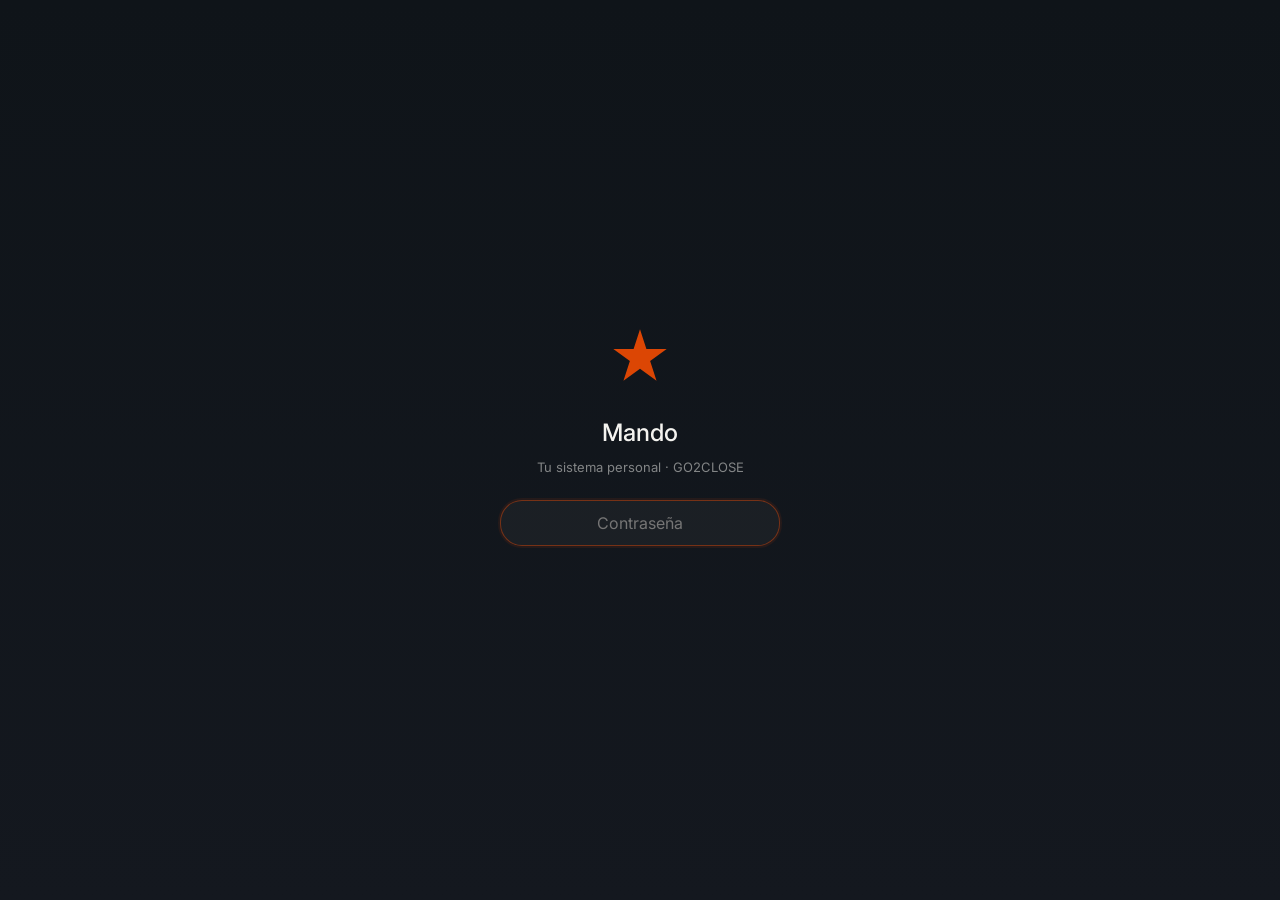
<file: index.html>
<!DOCTYPE html>
<html lang="es">
<head>
<meta charset="UTF-8">
<meta name="viewport" content="width=device-width, initial-scale=1.0, maximum-scale=1.0, user-scalable=no, viewport-fit=cover">
<meta name="theme-color" content="#0F1419">
<meta name="apple-mobile-web-app-capable" content="yes">
<meta name="mobile-web-app-capable" content="yes">
<meta name="apple-mobile-web-app-status-bar-style" content="black-translucent">
<meta name="apple-mobile-web-app-title" content="Mando">
<title>Mando · G2C</title>
<link rel="manifest" href="manifest.json">
<link rel="apple-touch-icon" href="apple-touch-icon.png">
<link href="https://fonts.googleapis.com/css2?family=Inter:wght@400;500;600&family=DM+Serif+Display&display=swap" rel="stylesheet">
<link rel="stylesheet" href="shared.css">
<style>
.agenda-quick {
  display: inline-flex;
  align-items: center;
  gap: 6px;
  padding: 7px 11px;
  background: rgba(120,200,220,0.1);
  border: 0.5px solid rgba(120,200,220,0.3);
  border-radius: 18px;
  text-decoration: none;
  -webkit-tap-highlight-color: transparent;
  transition: transform 0.15s;
}
.agenda-quick:active { transform: scale(0.97); }
.agenda-quick-label { font-size: 11px; color: rgba(180,220,240,0.95); font-weight: 500; }
.agenda-quick-count { font-size: 10px; color: rgba(120,200,220,0.95); background: rgba(120,200,220,0.18); padding: 1px 7px; border-radius: 9px; font-weight: 600; }
@keyframes pulse {
  0%, 100% { opacity: 1; transform: scale(1); }
  50% { opacity: 0.5; transform: scale(0.92); }
}
</style>
</head>
<body>

<div id="status-bar"></div>

<header style="display:flex;align-items:center;justify-content:space-between;margin-bottom:12px;">
  <div style="display:flex;align-items:center;gap:10px;">
    <div class="mando-avatar" style="width:36px;height:36px;">
      <div class="core">
        <svg width="13" height="13" viewBox="0 0 24 24" fill="white"><path d="M12 2l2.4 7.4H22l-6.2 4.5 2.4 7.4L12 16.8l-6.2 4.5 2.4-7.4L2 9.4h7.6L12 2z"/></svg>
      </div>
      <div class="ring-1"></div>
      <div class="ring-2"></div>
    </div>
    <div>
      <div style="font-size:14px;font-weight:500;">Mando</div>
      <div style="display:flex;align-items:center;gap:5px;margin-top:1px;">
        <div style="width:5px;height:5px;background:rgba(180,220,170,0.95);border-radius:50%;animation:pulse 2s infinite;"></div>
        <div style="font-size:9px;color:rgba(244,243,239,0.55);">activo · Sonnet 4.6</div>
      </div>
    </div>
  </div>
  <div style="display:flex;gap:6px;align-items:center;">
    <a id="agenda-quick" href="calendario.html" class="agenda-quick">
      <svg width="13" height="13" viewBox="0 0 24 24" fill="none">
        <rect x="3" y="5" width="18" height="16" rx="2" stroke="rgba(180,220,240,0.95)" stroke-width="1.5" fill="none"/>
        <path d="M3 9h18" stroke="rgba(180,220,240,0.95)" stroke-width="1.5"/>
        <path d="M8 3v3M16 3v3" stroke="rgba(180,220,240,0.95)" stroke-width="1.5" stroke-linecap="round"/>
      </svg>
      <span class="agenda-quick-label" id="agenda-quick-label">Agenda</span>
      <span class="agenda-quick-count" id="agenda-quick-count" style="display:none;">0</span>
    </a>
    <button class="btn" style="padding:7px 10px;font-size:10px;" onclick="clearChat()">Limpiar</button>
    <a href="config.html" style="width:32px;height:32px;background:rgba(255,79,0,0.1);border:0.5px solid rgba(255,79,0,0.3);border-radius:8px;display:flex;align-items:center;justify-content:center;text-decoration:none;">
      <svg width="14" height="14" viewBox="0 0 24 24" fill="none">
        <circle cx="12" cy="12" r="3" stroke="rgba(255,170,110,0.95)" stroke-width="1.5"/>
        <path d="M12 1v3M12 20v3M4.2 4.2l2.1 2.1M17.7 17.7l2.1 2.1M1 12h3M20 12h3" stroke="rgba(255,170,110,0.95)" stroke-width="1.5" stroke-linecap="round"/>
      </svg>
    </a>
  </div>
</header>

<div id="chat-thread" class="chat-thread" style="padding-bottom: calc(220px + env(safe-area-inset-bottom, 0px));"></div>

<div id="chat-input-host"></div>
<div id="footer-host" style="display:none;"></div>
<div id="nav-host"></div>

<script src="shared.js"></script>
<script>
let conversationHistory = [];
let scope = 'general';

(async function init() {
  if (!Auth.enforce()) return;
  document.getElementById('status-bar').innerHTML = UI.renderStatusBar();
  document.getElementById('chat-input-host').innerHTML = UI.renderChatInput('Escribe tu mensaje...');
  document.getElementById('nav-host').innerHTML = UI.renderBottomNav('mando');

  // Recuperar conversación previa
  conversationHistory = Store.get(Store.KEYS.CHAT_CONV, []);

  // Migrar / limpiar historial corrupto:
  //  - drop entries sin role válido
  //  - quitar bloques action del texto guardado
  //  - drop entries con content vacío
  let dirty = false;
  conversationHistory = conversationHistory.filter(m => {
    if (!m || (m.role !== 'user' && m.role !== 'assistant')) { dirty = true; return false; }
    if (typeof m.content !== 'string' || !m.content.trim()) { dirty = true; return false; }
    return true;
  }).map(m => {
    if (m.role === 'assistant' && m.content.includes('```')) {
      const cleaned = typeof Actions !== 'undefined' ? Actions.stripFromResponse(m.content) : m.content;
      if (cleaned !== m.content) {
        dirty = true;
        return { ...m, content: cleaned || '(respuesta previa)' };
      }
    }
    return m;
  });
  if (dirty) {
    Store.set(Store.KEYS.CHAT_CONV, conversationHistory);
    console.log('[Chat] Historial limpiado · entries corruptas removidas');
  }

  renderHistory();

  // Si vino con mensaje pre-cargado desde otro módulo
  const params = new URLSearchParams(location.search);
  const preMsg = params.get('msg');
  scope = params.get('scope') || 'general';

  UI.bindChatInput(handleSend);

  if (preMsg) {
    setTimeout(() => handleSend(preMsg), 300);
  } else if (conversationHistory.length === 0) {
    showWelcome();
  }
})();

function showWelcome() {
  // Saludo conversacional con briefing real
  const greeting = `${Util.greeting()}, Alan.`;
  const briefing = buildLocalBriefing();
  appendAI({
    text: `${greeting}\n\n${briefing}`,
    tone: 'operador'
  });

  // Render cards proactivas como cards visuales en el thread
  const sugs = (typeof ProactivIA !== 'undefined' && ProactivIA.sugerenciasParaHome) ? ProactivIA.sugerenciasParaHome() : [];
  if (sugs.length > 0) {
    const thread = document.getElementById('chat-thread');
    sugs.forEach(s => {
      const card = document.createElement('div');
      card.className = 'msg-card';
      card.style.cssText = 'align-self:flex-start;max-width:92%;margin-bottom:6px;';
      card.innerHTML = `
        <div style="background:linear-gradient(135deg, ${s.color}1A, ${s.color}05); border:0.5px solid ${s.color}40; border-radius:14px; padding:12px 14px; cursor:pointer; -webkit-tap-highlight-color:transparent;">
          <div style="display:flex;justify-content:space-between;align-items:flex-start;gap:10px;margin-bottom:4px;">
            <div style="font-size:9px;color:${s.color};letter-spacing:0.14em;text-transform:uppercase;font-weight:500;">${s.eyebrow}</div>
            <div style="font-size:14px;color:${s.color};">→</div>
          </div>
          <div style="font-size:13px;font-weight:500;color:var(--text-primary);margin-bottom:3px;line-height:1.3;">${Util.esc(s.titulo)}</div>
          <div style="font-size:11px;color:rgba(244,243,239,0.62);line-height:1.45;">${Util.esc(s.descripcion)}</div>
        </div>
      `;
      card.addEventListener('click', () => handleSend(s.prompt));
      thread.appendChild(card);
    });

    // Chips contextuales
    const chips = document.createElement('div');
    chips.style.cssText = 'align-self:flex-start;display:flex;flex-wrap:wrap;gap:6px;margin:6px 0 8px;max-width:92%;';
    const chipOpts = [
      { text: 'Arrancamos lo urgente', primary: true, prompt: 'arrancamos con lo más urgente' },
      { text: 'Lista de pendientes', prompt: 'muéstrame mis pendientes' },
      { text: 'Cómo voy del mes', prompt: 'cómo voy del mes' },
      { text: 'denso', prompt: 'denso' }
    ];
    chipOpts.forEach(opt => {
      const c = document.createElement('button');
      c.style.cssText = `background:${opt.primary?'rgba(255,79,0,0.14)':'rgba(244,243,239,0.04)'};border:0.5px solid ${opt.primary?'rgba(255,79,0,0.35)':'rgba(244,243,239,0.12)'};color:${opt.primary?'rgba(255,170,110,0.98)':'var(--text-primary)'};padding:7px 13px;border-radius:14px;font-size:12px;font-weight:500;cursor:pointer;-webkit-tap-highlight-color:transparent;font-family:inherit;white-space:nowrap;`;
      c.textContent = opt.text;
      c.addEventListener('click', () => handleSend(opt.prompt));
      chips.appendChild(c);
    });
    thread.appendChild(chips);
  }
}

function buildLocalBriefing() {
  const pendientes = (Store.get(Store.KEYS.PENDIENTES, []) || []).filter(p => !p.done);
  const eventos = Store.get(Store.KEYS.EVENTOS_MUSICA, []) || [];
  const cuentasCobrar = (Store.get('alan_mando_cuentas_cobrar', []) || []).filter(c => !c.cobrado);
  const ahora = Date.now();
  const en7d = ahora + 7 * 86400000;
  const cobrosVencidos = cuentasCobrar.filter(c => c.fecha_esperada && c.fecha_esperada < ahora);
  const altas = pendientes.filter(p => p.prioridad === 'alta');
  const proxTocada = eventos.filter(e => e.tipo === 'tocada' && e.ts > ahora).sort((a, b) => a.ts - b.ts)[0];

  const partes = [];
  if (cobrosVencidos.length) {
    const monto = cobrosVencidos.reduce((s, c) => s + (c.monto || 0), 0);
    partes.push(`${cobrosVencidos.length} cobro${cobrosVencidos.length > 1 ? 's' : ''} vencido${cobrosVencidos.length > 1 ? 's' : ''} (${Util.fmtMoneyK(monto)})`);
  }
  if (altas.length) partes.push(`${altas.length} pendiente${altas.length > 1 ? 's' : ''} alta`);
  if (proxTocada) partes.push(`tocada en ${Util.daysUntil(proxTocada.ts)} días`);

  if (partes.length === 0) return 'Día limpio · sin urgencias detectadas. ¿Qué necesitas?';
  return partes.join(' · ') + '. ¿Por dónde arrancamos?';
}

function renderHistory() {
  const thread = document.getElementById('chat-thread');
  thread.innerHTML = '';
  conversationHistory.forEach(m => {
    if (m.role === 'user') appendUser(m.content);
    else appendAI({ text: m.content, tone: m.tone || 'operador' });
  });
}

function appendUser(text) {
  const thread = document.getElementById('chat-thread');
  const div = document.createElement('div');
  div.className = 'msg-user';
  div.innerHTML = `
    <div class="user-bubble"><div class="user-text">${Util.esc(text)}</div></div>
    <div class="user-meta">${Util.fmtTime(Date.now())} ✓</div>
  `;
  thread.appendChild(div);
  thread.scrollTop = thread.scrollHeight;
  window.scrollTo(0, document.body.scrollHeight);
}

function appendAI({ text, tone = 'operador', card = null, actions = [] }) {
  const thread = document.getElementById('chat-thread');
  const div = document.createElement('div');
  div.className = 'msg-ai' + (tone === 'personal' ? ' personal' : '');
  div.innerHTML = `
    <div class="ai-eyebrow">
      <div class="ai-dot"></div>
      <div class="ai-label">Mando · ${tone === 'personal' ? 'cálido' : 'Sonnet 4.6'}</div>
    </div>
    <div class="ai-bubble">
      <div class="ai-text">${formatMarkdown(Util.esc(text))}</div>
    </div>
  `;
  thread.appendChild(div);

  if (card) {
    const cardEl = document.createElement('div');
    cardEl.className = 'msg-card';
    cardEl.innerHTML = renderCard(card);
    thread.appendChild(cardEl);
  }

  if (actions.length) {
    const actEl = document.createElement('div');
    actEl.className = 'msg-actions';
    actEl.innerHTML = actions.map(a => `<button class="btn ${a.primary ? 'primary-orange' : ''}" data-action="${a.action}" data-payload='${JSON.stringify(a.payload || {})}'>${Util.esc(a.label)}</button>`).join('');
    thread.appendChild(actEl);
    actEl.querySelectorAll('[data-action]').forEach(b => {
      b.addEventListener('click', () => handleAction(b.dataset.action, JSON.parse(b.dataset.payload || '{}')));
    });
  }

  thread.scrollTop = thread.scrollHeight;
  window.scrollTo(0, document.body.scrollHeight);
}

function appendTyping() {
  const thread = document.getElementById('chat-thread');
  const div = document.createElement('div');
  div.id = 'typing-indicator';
  div.className = 'msg-ai';
  div.innerHTML = `
    <div class="ai-bubble" style="display:inline-block;">
      <div class="typing-dots">
        <div class="dot"></div><div class="dot"></div><div class="dot"></div>
        <div class="typing-label">Mando está pensando</div>
      </div>
    </div>
  `;
  thread.appendChild(div);
  thread.scrollTop = thread.scrollHeight;
  window.scrollTo(0, document.body.scrollHeight);
}

function removeTyping() {
  const t = document.getElementById('typing-indicator');
  if (t) t.remove();
}

function formatMarkdown(text) {
  // Soporte básico: **negrita**, listas con ·, saltos de línea
  return text
    .replace(/\*\*([^*]+)\*\*/g, '<strong>$1</strong>')
    .replace(/\n· /g, '<br>· ')
    .replace(/\n/g, '<br>');
}

function renderCard(card) {
  if (card.type === 'desglose') {
    return `
      <div style="background:rgba(244,243,239,0.025);border:0.5px solid rgba(255,79,0,0.18);border-radius:11px;padding:11px 13px;">
        <div style="font-size:9px;color:rgba(255,150,80,0.95);letter-spacing:0.1em;text-transform:uppercase;font-weight:500;margin-bottom:7px;">${Util.esc(card.title || '')}</div>
        ${card.rows.map(r => `
          <div style="display:flex;justify-content:space-between;margin-bottom:5px;">
            <div style="font-size:11px;color:rgba(244,243,239,0.7);">${Util.esc(r.label)}</div>
            <div style="font-size:11px;font-weight:500;${r.highlight ? 'color:rgba(255,150,80,0.95);' : ''}">${Util.esc(r.value)}</div>
          </div>
        `).join('')}
      </div>
    `;
  }
  return '';
}

async function handleSend(text) {
  if (!text || !text.trim()) return;

  appendUser(text);
  conversationHistory.push({ role: 'user', content: text });

  // 1. Detectar intent (CRUD por voz/texto)
  appendTyping();
  const intent = await IA.detectIntent(text);

  // 2. Si es operación CRUD directa, ejecutar
  if (intent.intent === 'register' && intent.domain === 'movimiento' && intent.data.monto) {
    removeTyping();
    Cascada.registrarMovimiento(intent.data);
    appendAI({
      text: `Registrado · ${intent.data.tipo === 'ingreso' ? '+' : '−'}${Util.fmtMoney(intent.data.monto)} en ${intent.data.categoria || 'general'}. ¿Algo más?`,
      tone: 'operador'
    });
    saveConversation();
    return;
  }

  if (intent.intent === 'delete') {
    removeTyping();
    appendAI({
      text: 'Para eliminar necesito que me confirmes. ¿Qué quieres eliminar exactamente? Esto es destructivo.',
      tone: 'operador'
    });
    return;
  }

  // 3. Clasificar tono (trabajo vs personal) para responder con la voz adecuada
  const tone = await IA.classifyTone(text);

  // 4. Llamar a Sonnet con el system prompt completo
  const systemPrompt = IA.buildSystemPrompt(scope) + `\n\n# TONO DETECTADO: ${tone}\n${tone === 'personal' ? 'Reconoce lo personal ANTES de operar. Tono cálido, escucha primero.' : 'Datos duros + acción concreta. Operativo.'}`;

  // Mantén historial corto (últimos 8 mensajes para no saturar contexto)
  // CRÍTICO: filtrar entries malformadas + limpiar bloques action del texto histórico
  const recentHistory = conversationHistory
    .slice(-8)
    .filter(m => m && (m.role === 'user' || m.role === 'assistant') && typeof m.content === 'string' && m.content.trim().length > 0)
    .map(m => {
      let content = m.content;
      // Si es respuesta de assistant, quitar bloques action que envenenan el contexto
      if (m.role === 'assistant' && typeof Actions !== 'undefined') {
        content = Actions.stripFromResponse(content) || '(respuesta previa)';
      }
      return { role: m.role, content };
    });

  // Asegurar que el último mensaje sea del usuario (la API lo exige)
  if (recentHistory.length === 0 || recentHistory[recentHistory.length - 1].role !== 'user') {
    recentHistory.push({ role: 'user', content: text });
  }

  const res = await IA.call({
    model: G2C.models.sonnet,
    system: systemPrompt,
    messages: recentHistory,
    max_tokens: 800,
    scope: 'chat_' + scope
  });

  removeTyping();

  let responseText;
  if (res.error) {
    const errStr = typeof res.error_message === 'string' ? res.error_message : (res.error_message ? JSON.stringify(res.error_message) : 'desconocido');
    responseText = `No pude conectar con el cerebro IA.\n\nError: ${errStr}\n\nVe a Configuración → Diagnóstico para ver el detalle.`;
  } else {
    responseText = res.content?.[0]?.text || 'Sin respuesta del cerebro · reintenta.';
  }

  // ============================================================
  // EJECUTAR ACCIONES · SUGERENCIAS · CONFIRMACIONES
  // ============================================================
  let cards = [];
  let executedOk = 0;
  let executedFail = 0;
  let detectedFakeExecution = false;

  if (!res.error && typeof Actions !== 'undefined') {
    const blocks = Actions.parseFromResponse(responseText);

    // Detectar "false claim of execution" · IA dice que hizo algo pero no metió bloque
    if (blocks.length === 0) {
      const tl = responseText.toLowerCase();
      const claims = [
        'ya lo edité', 'ya edité', 'lo edité', 'editado', 'actualizado',
        'ya lo eliminé', 'eliminé', 'eliminado', 'borré', 'borrado',
        'ya lo creé', 'creé', 'creado', 'agregué', 'agregado',
        'ya lo registré', 'registré', 'registrado',
        'ya lo agendé', 'agendé', 'agendado',
        'ya quedó', 'listo, ya', 'ya está', 'hecho',
        'cambié', 'cambiado', 'modifiqué', 'modificado',
        'marqué', 'completé'
      ];
      const matched = claims.find(c => tl.includes(c));
      if (matched) {
        detectedFakeExecution = true;
        console.warn('[Actions] IA dijo "'+matched+'" pero NO emitió bloque action');
      }
    }

    if (blocks.length) {
      const feedbackLines = [];
      blocks.forEach(b => {
        console.log('[Actions] Ejecutando:', b.name, b.args);

        // Caso 0: quick_choices → solo se renderizan como botones, no ejecuta nada
        if (b.name === 'quick_choices') {
          const choices = (b.args && b.args.choices) || [];
          if (choices.length) {
            cards.push({ type: 'quick_choices', choices });
          }
          return;
        }

        // Caso 0b: ir_a → navegación a módulo (tarjeta con botón "Ver →")
        if (b.name === 'ir_a') {
          const r = Actions.execute(b.name, b.args);
          if (r.ok && r.data) {
            cards.push({ type: 'navigation', url: r.data.url, label: r.data.label });
          }
          return;
        }

        // Caso 0c: lista_visual → cards visuales en lugar de texto plano
        if (b.name === 'lista_visual') {
          const r = Actions.execute(b.name, b.args);
          if (r.ok && r.data) {
            cards.push({ type: 'lista_visual', ...r.data });
          }
          return;
        }

        // Caso 0d: tarjeta_resumen → big number destacado
        if (b.name === 'tarjeta_resumen') {
          const r = Actions.execute(b.name, b.args);
          if (r.ok && r.data) {
            cards.push({ type: 'resumen', ...r.data });
          }
          return;
        }

        // Caso 1: la acción es "sugerir" → IA propone, generamos tarjeta de aprobación
        if (b.name === 'sugerir') {
          const r = Actions.execute(b.name, b.args);
          if (r.ok && r.data) {
            cards.push({ type: 'suggestion', sugerencia: r.data });
          }
          return;
        }

        // Caso 2: ejecución normal
        const r = Actions.execute(b.name, b.args);
        console.log('[Actions] Resultado:', r);

        // Caso 2a: requires_confirm → crear tarjeta de confirmación
        if (r.requires_confirm) {
          cards.push({ type: 'confirm', mensaje: r.msg, accion: r.action, args: r.args });
          return;
        }

        if (r.ok) {
          executedOk++;
          feedbackLines.push(`✓ ${r.msg}`);
          // Si tiene undo, agregar tarjeta de undo
          if (r.undo) {
            cards.push({ type: 'undo', mensaje: r.msg, accion: r.undo.action, args: r.undo.args });
          }
        } else {
          executedFail++;
          feedbackLines.push(`✗ ${r.msg}`);
        }
      });

      responseText = Actions.stripFromResponse(responseText);
      if (feedbackLines.length) {
        responseText = feedbackLines.join('\n') + (responseText ? '\n\n' : '') + responseText;
      }
    }

    // Si detectamos claim falso, agregamos alerta visible
    if (detectedFakeExecution) {
      responseText = '⚠ La IA dice que ejecutó algo pero NO emitió el bloque action válido. Reintenta o verifica.\n\n' + responseText;
    }
  }

  conversationHistory.push({ role: 'assistant', content: responseText, tone, cards: cards });
  saveConversation();

  appendAIWithCards({ text: responseText, tone, cards });

  if (executedOk > 0) {
    UI.toast(`${executedOk} ${executedOk === 1 ? 'acción ejecutada' : 'acciones ejecutadas'}`, 'success');
  }
  if (executedFail > 0 && executedOk === 0) {
    UI.toast(`${executedFail} acción falló`, 'error');
  }

  if (!res.error) detectAndAddActions(responseText, intent);
}

/**
 * Renderiza respuesta IA + tarjetas inline (sugerencias, confirmaciones, undo).
 */
function appendAIWithCards({ text, tone = 'operador', cards = [] }) {
  appendAI({ text, tone });

  if (!cards.length) return;

  // CRÍTICO: container correcto · chat-thread (NO body)
  const container = document.getElementById('chat-thread');
  if (!container) return;

  // Limpiar quick_choices anteriores · solo el más reciente debe estar visible
  document.querySelectorAll('.quick-choices-dock').forEach(el => el.remove());

  cards.forEach((card, i) => {
    const cardId = 'card_' + Date.now() + '_' + i;
    const wrap = document.createElement('div');
    wrap.id = cardId;

    if (card.type === 'suggestion') {
      wrap.style.cssText = 'margin: 8px 0 12px;';
      const accion = card.sugerencia.accion;
      const argsTxt = JSON.stringify(card.sugerencia.args || {}, null, 0).slice(0, 200);
      wrap.innerHTML = `
        <div style="background: rgba(244,213,128,0.06); border: 0.5px solid rgba(244,213,128,0.3); border-radius: 11px; padding: 11px;">
          <div style="font-size: 9px; color: rgba(244,213,128,0.95); letter-spacing: 0.08em; text-transform: uppercase; font-weight: 500; margin-bottom: 6px;">★ Sugerencia</div>
          <div style="font-size: 12px; color: var(--text-primary); margin-bottom: 4px; font-weight: 500;">${escapeHtml(accion.replace(/_/g, ' '))}</div>
          ${card.sugerencia.razon ? `<div style="font-size: 11px; color: var(--text-secondary); line-height: 1.5; margin-bottom: 9px;">${escapeHtml(card.sugerencia.razon)}</div>` : ''}
          <div style="font-size: 10px; font-family: 'JetBrains Mono', monospace; color: var(--text-tertiary); background: rgba(0,0,0,0.2); padding: 6px 8px; border-radius: 5px; margin-bottom: 10px; word-break: break-all;">${escapeHtml(argsTxt)}</div>
          <div style="display: flex; gap: 6px;">
            <button onclick="aprobarSugerencia('${card.sugerencia.id}', '${cardId}')" style="flex:1; background: rgba(180,220,170,0.18); border: 0.5px solid rgba(180,220,170,0.4); color: rgba(200,230,200,1); padding: 9px 12px; border-radius: 7px; font-size: 11px; font-weight: 500; cursor: pointer;">Aprobar</button>
            <button onclick="rechazarSugerencia('${card.sugerencia.id}', '${cardId}')" style="flex:1; background: transparent; border: 0.5px solid var(--border-mid); color: var(--text-secondary); padding: 9px 12px; border-radius: 7px; font-size: 11px; cursor: pointer;">Rechazar</button>
          </div>
        </div>
      `;
      container.appendChild(wrap);
    } else if (card.type === 'confirm') {
      wrap.style.cssText = 'margin: 8px 0 12px;';
      wrap.innerHTML = `
        <div style="background: rgba(255,79,0,0.06); border: 0.5px solid rgba(255,79,0,0.3); border-radius: 11px; padding: 11px;">
          <div style="font-size: 9px; color: rgba(255,150,80,0.95); letter-spacing: 0.08em; text-transform: uppercase; font-weight: 500; margin-bottom: 6px;">⚠ Confirmar acción</div>
          <div style="font-size: 12px; color: var(--text-primary); margin-bottom: 10px; line-height: 1.5;">${escapeHtml(card.mensaje)}</div>
          <div style="display: flex; gap: 6px;">
            <button onclick='confirmarDestructiva(${JSON.stringify(card.accion)}, ${JSON.stringify(card.args)}, "${cardId}")' style="flex:1; background: rgba(255,79,0,0.2); border: 0.5px solid rgba(255,79,0,0.5); color: rgba(255,170,110,1); padding: 9px 12px; border-radius: 7px; font-size: 11px; font-weight: 500; cursor: pointer;">Confirmar</button>
            <button onclick="cancelarConfirm('${cardId}')" style="flex:1; background: transparent; border: 0.5px solid var(--border-mid); color: var(--text-secondary); padding: 9px 12px; border-radius: 7px; font-size: 11px; cursor: pointer;">Cancelar</button>
          </div>
        </div>
      `;
      container.appendChild(wrap);
    } else if (card.type === 'undo') {
      wrap.style.cssText = 'margin: 8px 0 12px;';
      wrap.innerHTML = `
        <div style="background: rgba(244,243,239,0.025); border: 0.5px solid var(--border-soft); border-radius: 9px; padding: 9px 11px; display: flex; justify-content: space-between; align-items: center; gap: 10px;">
          <div style="font-size: 11px; color: var(--text-secondary); flex: 1; min-width: 0;">${escapeHtml(card.mensaje)}</div>
          <button onclick='deshacerAccion(${JSON.stringify(card.accion)}, ${JSON.stringify(card.args)}, "${cardId}")' style="background: transparent; border: 0.5px solid rgba(120,200,220,0.3); color: rgba(180,220,240,0.95); padding: 6px 10px; border-radius: 6px; font-size: 10px; cursor: pointer; font-weight: 500; flex-shrink: 0;">↶ Deshacer</button>
        </div>
      `;
      container.appendChild(wrap);
    } else if (card.type === 'quick_choices') {
      // QUICK CHOICES inline en el thread, compactos · NO dock fixed (taparía contenido)
      const buttons = card.choices.map((c, idx) => {
        const safeText = escapeHtml(c);
        const accent = idx === 0;
        return `<button onclick='enviarChoice(${JSON.stringify(c)}, "${cardId}")' style="
          flex: 0 1 auto;
          background: ${accent ? 'rgba(255,79,0,0.14)' : 'rgba(244,243,239,0.04)'};
          border: 0.5px solid ${accent ? 'rgba(255,79,0,0.35)' : 'var(--border-mid)'};
          color: ${accent ? 'rgba(255,170,110,0.98)' : 'var(--text-primary)'};
          padding: 7px 12px;
          border-radius: 14px;
          font-size: 12px;
          font-weight: 500;
          cursor: pointer;
          font-family: inherit;
          line-height: 1.2;
          text-align: center;
          transition: opacity 0.15s;
          -webkit-tap-highlight-color: transparent;
          white-space: nowrap;
        ">${safeText}</button>`;
      }).join('');

      wrap.className = 'quick-choices-inline';
      wrap.style.cssText = `
        display: flex;
        flex-wrap: wrap;
        gap: 5px;
        margin: 4px 0 8px 0;
        max-width: 92%;
        align-self: flex-start;
      `;
      wrap.innerHTML = buttons;
    } else if (card.type === 'navigation') {
      // Tarjeta de navegación · IA encontró algo y manda a Alan al módulo
      wrap.innerHTML = `
        <div onclick="window.location.href='${card.url}'" style="
          background: rgba(120,200,220,0.06);
          border: 0.5px solid rgba(120,200,220,0.3);
          border-radius: 11px;
          padding: 10px 13px;
          display: flex;
          justify-content: space-between;
          align-items: center;
          gap: 10px;
          cursor: pointer;
          transition: background 0.15s;
          -webkit-tap-highlight-color: transparent;
        ">
          <div style="font-size: 12px; font-weight: 500; color: rgba(180,220,240,0.98); flex: 1;">${escapeHtml(card.label)}</div>
          <div style="font-size: 16px; color: rgba(150,210,230,0.95); flex-shrink: 0;">→</div>
        </div>
      `;
      wrap.style.cssText = 'margin: 4px 0 8px; max-width: 92%; align-self: flex-start;';
    } else if (card.type === 'lista_visual') {
      // Cards visuales tipo briefing · NO listas de texto plano
      const c = card.color || '#FF4F00';
      const itemsHtml = card.vacio ? `
        <div style="padding: 14px 12px; text-align: center; color: rgba(244,243,239,0.45); font-size: 11px;">
          Sin items · todo limpio
        </div>
      ` : card.items.map(it => `
        <div onclick="${card.modulo_link ? `window.location.href='${card.modulo_link === 'pendientes' ? 'pendientes.html' : card.modulo_link === 'musica' ? 'musica.html' : card.modulo_link === 'finanzas_objetivos' ? 'finanzas.html?tab=objetivos' : 'finanzas.html'}'` : ''}" style="
          padding: 10px 12px;
          border-bottom: 0.5px solid rgba(244,243,239,0.05);
          display: flex;
          justify-content: space-between;
          align-items: center;
          gap: 10px;
          ${card.modulo_link ? 'cursor: pointer; -webkit-tap-highlight-color: transparent;' : ''}
        ">
          <div style="flex: 1; min-width: 0;">
            <div style="font-size: 12px; font-weight: 500; color: var(--text-primary); display: flex; align-items: center; gap: 6px;">
              ${it.urgente ? `<div style="width: 6px; height: 6px; background: ${c}; border-radius: 50%; flex-shrink: 0;"></div>` : ''}
              <span style="overflow: hidden; text-overflow: ellipsis; white-space: nowrap;">${escapeHtml(it.principal)}</span>
            </div>
            ${it.secundario ? `<div style="font-size: 10px; color: rgba(244,243,239,0.5); margin-top: 2px;">${escapeHtml(it.secundario)}</div>` : ''}
          </div>
          ${it.tag ? `<div style="font-size: 10px; color: ${c}; font-weight: 500; flex-shrink: 0; font-variant-numeric: tabular-nums;">${escapeHtml(it.tag)}</div>` : ''}
        </div>
      `).join('');

      wrap.innerHTML = `
        <div style="
          background: linear-gradient(135deg, ${c}11, ${c}03);
          border: 0.5px solid ${c}33;
          border-radius: 13px;
          overflow: hidden;
          margin: 4px 0 8px;
        ">
          <div style="padding: 11px 13px 9px; border-bottom: 0.5px solid ${c}1a;">
            <div style="font-size: 9px; color: ${c}cc; letter-spacing: 0.12em; text-transform: uppercase; font-weight: 500; margin-bottom: 4px;">${card.tipo}</div>
            <div style="font-size: 14px; font-weight: 500; color: var(--text-primary);">${escapeHtml(card.titulo)}</div>
            ${card.subtitulo ? `<div style="font-size: 11px; color: rgba(244,243,239,0.55); margin-top: 2px;">${escapeHtml(card.subtitulo)}</div>` : ''}
          </div>
          ${itemsHtml}
        </div>
      `;
      wrap.style.cssText = 'margin: 4px 0 8px; max-width: 92%; align-self: flex-start; width: 92%;';
    } else if (card.type === 'resumen') {
      // Big number destacado
      const colors = {
        orange: { bg: 'rgba(255,79,0,0.08)', border: 'rgba(255,79,0,0.3)', text: 'rgba(255,170,110,0.95)' },
        green: { bg: 'rgba(180,220,170,0.06)', border: 'rgba(180,220,170,0.25)', text: 'rgba(180,220,170,0.95)' },
        cyan: { bg: 'rgba(120,200,220,0.06)', border: 'rgba(120,200,220,0.3)', text: 'rgba(180,220,240,0.95)' },
        red: { bg: 'rgba(255,100,100,0.06)', border: 'rgba(255,100,100,0.3)', text: 'rgba(255,160,160,0.95)' }
      };
      const col = colors[card.color] || colors.orange;
      wrap.innerHTML = `
        <div style="
          background: ${col.bg};
          border: 0.5px solid ${col.border};
          border-radius: 13px;
          padding: 13px 15px;
        ">
          <div style="font-size: 9px; color: ${col.text}; letter-spacing: 0.12em; text-transform: uppercase; font-weight: 500; margin-bottom: 5px;">${escapeHtml(card.titulo)}</div>
          <div style="font-size: 24px; font-weight: 500; color: var(--text-primary); letter-spacing: -0.02em; font-variant-numeric: tabular-nums; line-height: 1.1;">${escapeHtml(card.valor)}</div>
          ${card.contexto ? `<div style="font-size: 10px; color: rgba(244,243,239,0.55); margin-top: 4px;">${escapeHtml(card.contexto)}</div>` : ''}
        </div>
      `;
      wrap.style.cssText = 'margin: 4px 0 8px; max-width: 92%; align-self: flex-start; width: 92%;';
    }
  });

  // Scroll abajo del thread (no del body)
  setTimeout(() => {
    container.scrollTop = container.scrollHeight;
    window.scrollTo(0, document.body.scrollHeight);
  }, 50);
}

function enviarChoice(text, cardId) {
  // Deshabilitar visualmente la card de quick_choices que se tapeó
  const card = document.getElementById(cardId);
  if (card) {
    card.style.opacity = '0.4';
    card.style.pointerEvents = 'none';
  }
  // Llamar handleSend directo · es el flujo estándar
  if (typeof handleSend === 'function') {
    handleSend(text);
  }
}

function aprobarSugerencia(sugId, cardId) {
  const sugs = Store.get('alan_mando_sugerencias', []);
  const sug = sugs.find(s => s.id === sugId);
  if (!sug) return UI.toast('Sugerencia no encontrada', 'error');

  const r = Actions.execute(sug.accion, sug.args);
  marcarSugerencia(sugId, 'aprobada');

  const card = document.getElementById(cardId);
  if (card) {
    if (r.ok) {
      card.innerHTML = `<div style="background: rgba(180,220,170,0.08); border: 0.5px solid rgba(180,220,170,0.3); border-radius: 9px; padding: 10px; font-size: 11px; color: rgba(200,230,200,1);">✓ ${escapeHtml(r.msg)}</div>`;
      UI.toast('Sugerencia aprobada · ejecutada', 'success');
    } else {
      card.innerHTML = `<div style="background: rgba(255,79,0,0.06); border: 0.5px solid rgba(255,79,0,0.3); border-radius: 9px; padding: 10px; font-size: 11px; color: rgba(255,170,110,1);">✗ ${escapeHtml(r.msg)}</div>`;
      UI.toast('Falló al ejecutar', 'error');
    }
  }
}

function rechazarSugerencia(sugId, cardId) {
  marcarSugerencia(sugId, 'rechazada');
  const card = document.getElementById(cardId);
  if (card) {
    card.innerHTML = `<div style="background: rgba(244,243,239,0.025); border: 0.5px solid var(--border-soft); border-radius: 9px; padding: 10px; font-size: 11px; color: var(--text-tertiary);">Sugerencia descartada</div>`;
  }
  UI.toast('Descartada', 'info');
}

function marcarSugerencia(id, status) {
  const sugs = Store.get('alan_mando_sugerencias', []);
  const s = sugs.find(x => x.id === id);
  if (s) { s.status = status; s.resolved_at = Date.now(); Store.set('alan_mando_sugerencias', sugs); }
}

function confirmarDestructiva(accion, args, cardId) {
  const r = Actions.execute(accion, args);
  const card = document.getElementById(cardId);
  if (card) {
    if (r.ok) {
      card.innerHTML = `<div style="background: rgba(180,220,170,0.08); border: 0.5px solid rgba(180,220,170,0.3); border-radius: 9px; padding: 10px; font-size: 11px; color: rgba(200,230,200,1);">✓ ${escapeHtml(r.msg)}</div>`;
      UI.toast('Confirmado', 'success');
    } else {
      card.innerHTML = `<div style="background: rgba(255,79,0,0.06); border: 0.5px solid rgba(255,79,0,0.3); border-radius: 9px; padding: 10px; font-size: 11px; color: rgba(255,170,110,1);">✗ ${escapeHtml(r.msg)}</div>`;
    }
  }
}

function cancelarConfirm(cardId) {
  const card = document.getElementById(cardId);
  if (card) {
    card.innerHTML = `<div style="background: rgba(244,243,239,0.025); border: 0.5px solid var(--border-soft); border-radius: 9px; padding: 10px; font-size: 11px; color: var(--text-tertiary);">Cancelado</div>`;
  }
}

function deshacerAccion(accion, args, cardId) {
  const r = Actions.execute(accion, args);
  const card = document.getElementById(cardId);
  if (card) {
    if (r.ok) {
      card.innerHTML = `<div style="background: rgba(120,200,220,0.06); border: 0.5px solid rgba(120,200,220,0.3); border-radius: 9px; padding: 10px; font-size: 11px; color: rgba(180,220,240,1);">↶ ${escapeHtml(r.msg)}</div>`;
      UI.toast('Deshecho', 'info');
    } else {
      UI.toast('No se pudo deshacer', 'error');
    }
  }
}

function escapeHtml(s) {
  if (!s) return '';
  return String(s).replace(/[&<>"']/g, c => ({'&':'&amp;','<':'&lt;','>':'&gt;','"':'&quot;',"'":'&#39;'}[c]));
}

function detectAndAddActions(text, intent) {
  // Si la IA mencionó "marcar pagado" o "generar liga", agrega botones
  const tl = text.toLowerCase();
  if (tl.includes('generar liga') || tl.includes('genero liga')) {
    const thread = document.getElementById('chat-thread');
    const actEl = document.createElement('div');
    actEl.className = 'msg-actions';
    actEl.innerHTML = `
      <button class="btn primary-orange" onclick="goToCobros()">Ir a sistema cobros</button>
      <button class="btn" onclick="UI.toast('Ok · sin acción', 'info')">Ahora no</button>
    `;
    thread.appendChild(actEl);
  }
}

function handleAction(action, payload) {
  switch (action) {
    case 'goto_finanzas':
      location.href = 'finanzas.html';
      break;
    case 'goto_calendario':
      location.href = 'calendario.html';
      break;
    case 'goto_musica':
      location.href = 'musica.html';
      break;
    default:
      UI.toast('Acción ejecutada', 'info');
  }
}

function goToCobros() {
  window.open('https://cobros.g2c.com.mx', '_blank');
}

function saveConversation() {
  // Mantener solo últimos 50 mensajes en storage
  const trimmed = conversationHistory.slice(-50);
  Store.set(Store.KEYS.CHAT_CONV, trimmed);
}

function clearChat() {
  if (confirm('¿Limpiar conversación?')) {
    conversationHistory = [];
    Store.set(Store.KEYS.CHAT_CONV, []);
    document.getElementById('chat-thread').innerHTML = '';
    document.querySelectorAll('.quick-choices-dock').forEach(el => el.remove());
    showWelcome();
  }
}
</script>
</body>
</html>
</file>
<file: shared.css>
/* G2C Mando v1.0 · Sistema de diseño */
/* Created by Alan Davis · powered by g2c.com.mx */

:root {
  /* Branding G2C */
  --g2c-primary: #FF4F00;
  --g2c-secondary: #FF7A00;
  --g2c-dark: #0F1419;
  --g2c-dark-2: #14181F;
  --g2c-white: #F4F3EF;

  /* Texto */
  --text-primary: rgba(244,243,239,0.95);
  --text-secondary: rgba(244,243,239,0.7);
  --text-tertiary: rgba(244,243,239,0.5);
  --text-mute: rgba(244,243,239,0.4);
  --text-faint: rgba(244,243,239,0.25);

  /* Cyan tech (reemplaza morado) */
  --cyan: rgba(120,200,220,1);
  --cyan-light: rgba(150,210,230,1);
  --cyan-text: rgba(180,220,240,0.95);
  --cyan-bg-soft: rgba(120,200,220,0.04);
  --cyan-bg-mid: rgba(120,200,220,0.08);
  --cyan-bg-strong: rgba(120,200,220,0.15);
  --cyan-border-soft: rgba(120,200,220,0.2);
  --cyan-border: rgba(120,200,220,0.4);

  /* Status */
  --green: rgba(180,220,170,1);
  --green-text: rgba(200,230,200,0.95);
  --green-bg: rgba(180,220,170,0.08);
  --green-border: rgba(180,220,170,0.25);

  --yellow: rgba(244,213,128,1);
  --yellow-text: rgba(244,213,128,0.95);
  --yellow-bg: rgba(244,213,128,0.06);
  --yellow-border: rgba(244,213,128,0.3);

  --orange: rgba(255,150,80,1);
  --orange-text: rgba(255,170,110,0.95);
  --orange-bg: rgba(255,79,0,0.06);
  --orange-border: rgba(255,79,0,0.3);

  /* Personal vs Trabajo */
  --personal-bg: rgba(120,200,220,0.06);
  --personal-border: rgba(120,200,220,0.18);
  --trabajo-bg: rgba(255,79,0,0.05);
  --trabajo-border: rgba(255,79,0,0.18);

  /* Fondos */
  --bg-card: rgba(244,243,239,0.025);
  --bg-card-hover: rgba(244,243,239,0.04);
  --border-soft: rgba(244,243,239,0.05);
  --border-mid: rgba(244,243,239,0.1);

  /* Spacing system */
  --pad-side: 18px;
  --pad-bottom-nav: 90px;
  --gap-blocks: 14px;
  --gap-stack: 10px;
  --pad-card: 12px;
  --pad-card-lg: 14px;
  --radius-sm: 8px;
  --radius-md: 11px;
  --radius-lg: 14px;
  --radius-xl: 18px;
  --radius-pill: 999px;
  --radius-input: 22px;

  /* Chat IA */
  --chat-margin-left: 26px;
  --chat-pad-y: 11px;
  --chat-pad-x: 14px;
  --chat-radius-ai: 16px 16px 16px 4px;
  --chat-radius-user: 16px 16px 4px 16px;
}

* { box-sizing: border-box; margin: 0; padding: 0; -webkit-tap-highlight-color: transparent; }

html, body {
  background: linear-gradient(180deg, var(--g2c-dark) 0%, var(--g2c-dark-2) 100%);
  color: var(--g2c-white);
  font-family: 'Inter', -apple-system, BlinkMacSystemFont, system-ui, sans-serif;
  font-size: 14px;
  line-height: 1.4;
  min-height: 100vh;
  overflow-x: hidden;
}

body {
  padding: 18px var(--pad-side) var(--pad-bottom-nav);
  position: relative;
}

/* === Status bar (mobile native feel) === */
.status-bar {
  display: flex;
  justify-content: space-between;
  align-items: center;
  padding: 0 4px 12px;
  font-size: 11px;
  color: var(--text-mute);
  font-variant-numeric: tabular-nums;
}
.status-bar .time { font-weight: 500; color: var(--text-secondary); }
.status-bar .battery {
  width: 16px; height: 9px;
  border: 0.5px solid rgba(244,243,239,0.5);
  border-radius: 2px;
  padding: 1px;
}
.status-bar .battery > div {
  width: 80%; height: 100%;
  background: rgba(244,243,239,0.7);
  border-radius: 1px;
}

/* === Header de módulo === */
.module-header {
  margin-bottom: 16px;
}
.module-eyebrow {
  display: flex;
  align-items: center;
  gap: 8px;
  margin-bottom: 6px;
}
.module-eyebrow .dot {
  width: 5px; height: 5px;
  background: var(--g2c-primary);
  border-radius: 50%;
}
.module-eyebrow .label {
  font-size: 9px;
  color: rgba(255,150,80,0.85);
  letter-spacing: 0.18em;
  text-transform: uppercase;
  font-weight: 500;
}
.module-title {
  font-size: 22px;
  font-weight: 500;
  letter-spacing: -0.015em;
  line-height: 1.15;
}
.module-subtitle {
  font-size: 12px;
  color: rgba(244,243,239,0.55);
  margin-top: 4px;
  line-height: 1.45;
}

/* === Mando avatar (estrella G2C animada) === */
.mando-avatar {
  position: relative;
  width: 36px; height: 36px;
  flex-shrink: 0;
}
.mando-avatar .core {
  position: absolute; inset: 0;
  background: linear-gradient(135deg, rgba(255,79,0,0.6), rgba(255,122,0,0.7));
  border-radius: 50%;
  display: flex; align-items: center; justify-content: center;
}
.mando-avatar .ring-1 {
  position: absolute; inset: -3px;
  border: 1px solid rgba(255,79,0,0.25);
  border-radius: 50%;
  animation: pulse-ring 2.5s ease-out infinite;
}
.mando-avatar .ring-2 {
  position: absolute; inset: -7px;
  border: 0.5px solid rgba(255,79,0,0.12);
  border-radius: 50%;
  animation: pulse-ring 2.5s ease-out infinite 0.5s;
}
@keyframes pulse-ring {
  0% { transform: scale(1); opacity: 0.8; }
  100% { transform: scale(1.15); opacity: 0; }
}

/* === Briefing card (hero) === */
.briefing-card {
  background: linear-gradient(135deg, rgba(255,79,0,0.06), rgba(255,122,0,0.02));
  border: 0.5px solid rgba(255,79,0,0.15);
  border-radius: var(--radius-xl);
  padding: 16px;
  margin-bottom: var(--gap-blocks);
  position: relative;
  overflow: hidden;
}
.briefing-card::before {
  content: '';
  position: absolute;
  top: -30px; right: -30px;
  width: 100px; height: 100px;
  background: radial-gradient(circle, rgba(255,79,0,0.08), transparent 70%);
  pointer-events: none;
}
.briefing-card .greeting {
  font-size: 24px;
  font-weight: 500;
  letter-spacing: -0.02em;
  line-height: 1.15;
  margin-bottom: 8px;
}
.briefing-card .context {
  font-size: 13px;
  color: rgba(244,243,239,0.85);
  line-height: 1.55;
}

/* === Quick reply chips === */
.chip-row {
  display: flex;
  gap: 6px;
  margin-top: 14px;
  flex-wrap: wrap;
}
.chip {
  background: rgba(244,243,239,0.06);
  border: 0.5px solid var(--border-mid);
  border-radius: var(--radius-pill);
  padding: 6px 12px;
  font-size: 11px;
  color: rgba(244,243,239,0.85);
  cursor: pointer;
  transition: all 0.15s;
}
.chip:active, .chip:hover {
  background: rgba(255,79,0,0.12);
  border-color: var(--orange-border);
  color: var(--orange-text);
}
.chip.active {
  background: rgba(255,79,0,0.12);
  border-color: var(--orange-border);
  color: var(--orange-text);
  font-weight: 500;
}

/* === Tab bar (Finanzas) === */
.tab-bar {
  display: flex;
  gap: 5px;
  margin-bottom: var(--gap-blocks);
  overflow-x: auto;
  scrollbar-width: none;
}
.tab-bar::-webkit-scrollbar { display: none; }
.tab {
  background: rgba(244,243,239,0.04);
  border: 0.5px solid rgba(244,243,239,0.08);
  border-radius: var(--radius-pill);
  padding: 5px 11px;
  font-size: 11px;
  color: rgba(244,243,239,0.6);
  white-space: nowrap;
  cursor: pointer;
  flex-shrink: 0;
}
.tab.active {
  background: rgba(255,79,0,0.12);
  border-color: var(--orange-border);
  color: var(--orange-text);
  font-weight: 500;
}

/* === Section eyebrow === */
.section-eyebrow {
  display: flex;
  justify-content: space-between;
  align-items: baseline;
  margin-bottom: 8px;
}
.section-eyebrow .label {
  font-size: 9px;
  color: rgba(244,243,239,0.55);
  letter-spacing: 0.15em;
  text-transform: uppercase;
  font-weight: 500;
}
.section-eyebrow .action {
  font-size: 11px;
  color: rgba(255,150,80,0.9);
  cursor: pointer;
}

/* === Stat cards grid === */
.stat-grid {
  display: grid;
  gap: 7px;
  margin-bottom: var(--gap-blocks);
}
.stat-grid.cols-2 { grid-template-columns: 1fr 1fr; }
.stat-grid.cols-3 { grid-template-columns: 1fr 1fr 1fr; }
.stat-grid.cols-4 { grid-template-columns: 1fr 1fr; }

.stat-card {
  background: var(--bg-card);
  border: 0.5px solid var(--border-soft);
  border-radius: var(--radius-md);
  padding: 11px 13px;
  position: relative;
}
.stat-card .stat-label {
  font-size: 9px;
  color: var(--text-tertiary);
  letter-spacing: 0.1em;
  text-transform: uppercase;
}
.stat-card .stat-value {
  font-size: 18px;
  font-weight: 500;
  margin-top: 4px;
  font-variant-numeric: tabular-nums;
}
.stat-card .stat-meta {
  font-size: 9px;
  color: var(--text-tertiary);
  margin-top: 1px;
}
.stat-card.alert {
  background: linear-gradient(135deg, rgba(255,79,0,0.06), rgba(255,79,0,0.01));
  border-color: rgba(255,79,0,0.2);
}
.stat-card.alert::before {
  content: '';
  position: absolute;
  top: 8px; right: 8px;
  width: 8px; height: 8px;
  background: var(--g2c-primary);
  border-radius: 50%;
  box-shadow: 0 0 8px rgba(255,79,0,0.7);
  animation: pulse-dot 2s infinite;
}
@keyframes pulse-dot {
  0%, 100% { opacity: 1; }
  50% { opacity: 0.5; }
}
.stat-card.green {
  background: linear-gradient(135deg, rgba(180,220,170,0.05), rgba(180,220,170,0.01));
  border-color: rgba(180,220,170,0.15);
}
.stat-card.cyan {
  background: linear-gradient(135deg, rgba(120,200,220,0.05), rgba(120,200,220,0.01));
  border-color: rgba(120,200,220,0.18);
}

/* === Decision cards (con barra lateral de color) === */
.decision-card {
  background: var(--bg-card);
  border: 0.5px solid var(--border-soft);
  border-radius: var(--radius-lg);
  padding: 13px 14px 14px;
  position: relative;
  overflow: hidden;
  margin-bottom: 8px;
}
.decision-card::before {
  content: '';
  position: absolute;
  top: 0; left: 0; bottom: 0;
  width: 3px;
}
.decision-card.cyan::before { background: linear-gradient(180deg, var(--cyan-light), rgba(120,200,220,0.3)); }
.decision-card.cyan { background: rgba(120,200,220,0.04); border-color: var(--cyan-border-soft); }

.decision-card.orange::before { background: linear-gradient(180deg, var(--orange), rgba(255,150,80,0.3)); }
.decision-card.orange { background: rgba(255,79,0,0.04); border-color: rgba(255,79,0,0.2); }

.decision-card.green::before { background: linear-gradient(180deg, var(--green), rgba(180,220,170,0.3)); }
.decision-card.green { background: rgba(180,220,170,0.04); border-color: rgba(180,220,170,0.2); }

.decision-card.yellow::before { background: linear-gradient(180deg, var(--yellow), rgba(244,213,128,0.3)); }
.decision-card.yellow { background: rgba(244,213,128,0.04); border-color: var(--yellow-border); }

.decision-eyebrow {
  display: flex;
  align-items: center;
  gap: 6px;
  margin-bottom: 4px;
}
.decision-eyebrow .label {
  font-size: 10px;
  letter-spacing: 0.08em;
  text-transform: uppercase;
  font-weight: 500;
}
.decision-card.cyan .decision-eyebrow .label { color: var(--cyan-light); }
.decision-card.orange .decision-eyebrow .label { color: var(--orange-text); }
.decision-card.green .decision-eyebrow .label { color: rgba(180,220,170,0.95); }
.decision-card.yellow .decision-eyebrow .label { color: var(--yellow-text); }

.decision-title {
  font-size: 13px;
  color: var(--text-primary);
  line-height: 1.45;
  margin-bottom: 10px;
}
.decision-pivots {
  display: flex;
  gap: 8px;
  padding-top: 8px;
  border-top: 0.5px solid rgba(244,243,239,0.06);
  margin-bottom: 10px;
}
.decision-pivot { flex: 1; }
.decision-pivot .pivot-label {
  font-size: 9px;
  color: var(--text-tertiary);
  letter-spacing: 0.05em;
}
.decision-pivot .pivot-value {
  font-size: 10px;
  color: var(--text-primary);
  margin-top: 2px;
}

.decision-actions {
  display: flex;
  gap: 6px;
}
.btn {
  flex: 1;
  padding: 9px 12px;
  border-radius: var(--radius-sm);
  font-family: inherit;
  font-size: 11px;
  font-weight: 500;
  border: 0.5px solid;
  cursor: pointer;
  background: transparent;
  color: var(--text-secondary);
  border-color: var(--border-mid);
  transition: all 0.15s;
}
.btn:active { transform: scale(0.98); }
.btn.primary-cyan {
  background: rgba(120,200,220,0.18);
  border-color: var(--cyan-border);
  color: var(--cyan-text);
}
.btn.primary-orange {
  background: rgba(255,79,0,0.18);
  border-color: rgba(255,79,0,0.4);
  color: var(--orange-text);
}
.btn.primary-green {
  background: rgba(180,220,170,0.18);
  border-color: rgba(180,220,170,0.4);
  color: var(--green-text);
}
.btn.full { width: 100%; }

/* === Lista (clientes, pendientes, etc) === */
.list-card {
  background: var(--bg-card);
  border: 0.5px solid var(--border-soft);
  border-radius: var(--radius-md);
  overflow: hidden;
  margin-bottom: var(--gap-blocks);
}
.list-row {
  padding: 11px 12px;
  display: flex;
  justify-content: space-between;
  align-items: center;
  border-bottom: 0.5px solid var(--border-soft);
  cursor: pointer;
}
.list-row:last-child { border-bottom: none; }
.list-row.alert {
  background: rgba(255,79,0,0.04);
  border-color: rgba(255,79,0,0.18);
}
.list-row .row-main {
  display: flex;
  align-items: center;
  gap: 10px;
  min-width: 0;
  flex: 1;
}
.list-row .row-dot {
  width: 6px; height: 6px;
  border-radius: 50%;
  flex-shrink: 0;
}
.list-row .row-dot.green { background: var(--green); }
.list-row .row-dot.orange { background: var(--orange); }
.list-row .row-dot.yellow { background: var(--yellow); }
.list-row .row-content { min-width: 0; }
.list-row .row-title {
  font-size: 12px;
  font-weight: 500;
}
.list-row .row-sub {
  font-size: 10px;
  color: var(--text-tertiary);
  margin-top: 1px;
}
.list-row .row-value {
  font-size: 12px;
  font-weight: 500;
  font-variant-numeric: tabular-nums;
  text-align: right;
  flex-shrink: 0;
}
.list-row .row-meta {
  font-size: 9px;
  color: var(--text-tertiary);
}

/* === Pill (badges status) === */
.pill {
  display: inline-block;
  padding: 2px 7px;
  border-radius: var(--radius-pill);
  font-size: 9px;
  font-weight: 500;
}
.pill.green { background: var(--green-bg); border: 0.5px solid var(--green-border); color: rgba(180,220,170,0.95); }
.pill.yellow { background: var(--yellow-bg); border: 0.5px solid var(--yellow-border); color: var(--yellow-text); }
.pill.orange { background: rgba(255,79,0,0.08); border: 0.5px solid var(--orange-border); color: var(--orange-text); }

/* === Chat IA messages === */
.chat-thread {
  display: flex;
  flex-direction: column;
  gap: 8px;
  margin-bottom: var(--gap-blocks);
  padding-bottom: calc(80px + env(safe-area-inset-bottom, 0px));
}

/* Quick choices dock · botones flotantes arriba del chat input */
.quick-choices-dock {
  pointer-events: auto;
}
.quick-choices-dock button:active {
  opacity: 0.7;
  transform: scale(0.97);
}

/* Cuando hay dock activo, el thread necesita más espacio bottom */
body:has(.quick-choices-dock) .chat-thread {
  padding-bottom: calc(180px + env(safe-area-inset-bottom, 0px)) !important;
}

.msg-ai {
  align-self: flex-start;
  max-width: 86%;
}
.msg-ai .ai-eyebrow {
  display: flex;
  align-items: center;
  gap: 7px;
  margin-bottom: 5px;
  padding-left: 2px;
}
.msg-ai .ai-eyebrow .ai-dot {
  width: 18px; height: 18px;
  background: rgba(255,79,0,0.15);
  border-radius: 50%;
  display: flex;
  align-items: center;
  justify-content: center;
}
.msg-ai .ai-eyebrow .ai-dot::after {
  content: '';
  width: 6px; height: 6px;
  background: var(--g2c-primary);
  transform: rotate(45deg);
  display: block;
}
.msg-ai .ai-eyebrow .ai-label {
  font-size: 9px;
  color: rgba(255,150,80,0.85);
  letter-spacing: 0.1em;
  text-transform: uppercase;
}
.msg-ai .ai-bubble {
  background: rgba(36,42,52,0.98);
  border-radius: 16px 16px 16px 4px;
  padding: 10px 14px;
}
.msg-ai .ai-bubble .ai-text {
  font-size: 14px;
  line-height: 1.5;
  color: var(--text-primary);
}

/* Mensajes personales (cyan/cálido) */
.msg-ai.personal .ai-eyebrow .ai-dot { background: rgba(120,200,220,0.2); }
.msg-ai.personal .ai-eyebrow .ai-dot::after { background: var(--cyan-light); }
.msg-ai.personal .ai-eyebrow .ai-label { color: rgba(150,210,230,0.95); }
.msg-ai.personal .ai-bubble {
  background: var(--personal-bg);
  border: 0.5px solid var(--personal-border);
}

.msg-card {
  align-self: flex-start;
  max-width: 92%;
  margin-left: 0;
}

.msg-actions {
  align-self: flex-start;
  margin-left: 0;
  display: flex;
  flex-direction: column;
  gap: 6px;
  max-width: 92%;
}
.msg-actions .btn { padding: 10px 13px; font-size: 12px; text-align: left; }

.msg-user {
  align-self: flex-end;
  max-width: 86%;
}
.msg-user .user-bubble {
  background: rgba(255,79,0,0.18);
  border: 0.5px solid rgba(255,79,0,0.32);
  border-radius: 16px 16px 4px 16px;
  padding: 9px 14px;
}
.msg-user .user-bubble .user-text {
  font-size: 14px;
  color: rgba(255,210,180,0.98);
  line-height: 1.45;
}
.msg-user .user-meta {
  font-size: 9px;
  color: var(--text-mute);
  margin-top: 3px;
  text-align: right;
  padding-right: 4px;
}

/* === Typing indicator === */
.typing-dots {
  display: flex;
  align-items: center;
  gap: 4px;
}
.typing-dots .dot {
  width: 5px; height: 5px;
  background: rgba(255,150,80,0.6);
  border-radius: 50%;
  animation: typing 1.5s infinite;
}
.typing-dots .dot:nth-child(2) { animation-delay: 0.2s; }
.typing-dots .dot:nth-child(3) { animation-delay: 0.4s; }
.typing-dots .typing-label {
  font-size: 10px;
  color: var(--text-tertiary);
  margin-left: 5px;
}
@keyframes typing {
  0%, 60%, 100% { opacity: 0.3; }
  30% { opacity: 1; }
}

/* === Input chat (3 estados) === */
.chat-input-wrap {
  position: fixed;
  bottom: var(--pad-bottom-nav);
  left: 0;
  right: 0;
  width: 100%;
  box-sizing: border-box;
  z-index: 50;
  padding: 8px 10px calc(8px + env(safe-area-inset-bottom, 0px));
  background: linear-gradient(to top, rgba(15,20,25,0.98) 60%, rgba(15,20,25,0));
  transition: bottom 0.22s cubic-bezier(0.32, 0.72, 0, 1);
}
.chat-input-wrap.keyboard-open {
  bottom: var(--keyboard-bottom, 0px) !important;
  padding-bottom: 8px;
}
.chat-input {
  background: rgba(28,33,40,0.98);
  backdrop-filter: blur(20px);
  -webkit-backdrop-filter: blur(20px);
  border: 0.5px solid var(--border-mid);
  border-radius: 22px;
  padding: 8px 8px 8px 14px;
  display: flex;
  align-items: center;
  gap: 8px;
  transition: all 0.2s;
  width: 100%;
  box-sizing: border-box;
  min-height: 42px;
  max-width: 100%;
}
.chat-input.active {
  border-color: rgba(255,79,0,0.4);
  box-shadow: 0 0 0 3px rgba(255,79,0,0.08), 0 4px 16px rgba(0,0,0,0.3);
}
.chat-input input {
  flex: 1;
  min-width: 0;
  background: transparent;
  border: none;
  outline: none;
  color: var(--text-primary);
  font-family: inherit;
  font-size: 16px; /* CRÍTICO iOS: <16px hace zoom al focus */
}
.chat-input input::placeholder { color: var(--text-tertiary); }
.chat-input .icon-mic {
  width: 24px; height: 24px;
  flex-shrink: 0;
  cursor: pointer;
}
.chat-input .send-btn {
  width: 28px; height: 28px;
  border-radius: 50%;
  border: 0.5px solid rgba(244,243,239,0.08);
  background: rgba(244,243,239,0.04);
  display: flex;
  align-items: center;
  justify-content: center;
  cursor: pointer;
  transition: all 0.2s;
  flex-shrink: 0;
}
.chat-input.active .send-btn {
  background: linear-gradient(135deg, var(--g2c-primary), var(--g2c-secondary));
  border-color: rgba(255,79,0,0.6);
  box-shadow: 0 2px 8px rgba(255,79,0,0.3);
}

/* === Mini-player YouTube (persiste entre módulos) === */
.miniplayer {
  position: fixed;
  bottom: calc(var(--pad-bottom-nav) + 116px);
  left: var(--pad-side);
  right: var(--pad-side);
  background: rgba(15,20,25,0.98);
  backdrop-filter: blur(10px);
  border: 0.5px solid var(--cyan-border-soft);
  border-radius: var(--radius-md);
  padding: 9px 11px;
  display: none;
  align-items: center;
  gap: 10px;
  z-index: 49;
}
.miniplayer.active { display: flex; }
.miniplayer .yt-thumb {
  width: 34px; height: 34px;
  background: linear-gradient(135deg, #1f2d4e, #0a1a2e);
  border-radius: 6px;
  display: flex;
  align-items: center;
  justify-content: center;
  flex-shrink: 0;
}
.miniplayer .yt-info {
  flex: 1; min-width: 0;
}
.miniplayer .yt-title {
  font-size: 12px;
  font-weight: 500;
  white-space: nowrap;
  overflow: hidden;
  text-overflow: ellipsis;
}
.miniplayer .yt-progress {
  height: 2px;
  background: rgba(244,243,239,0.1);
  border-radius: 1px;
  margin-top: 5px;
}
.miniplayer .yt-progress > div {
  height: 100%;
  background: var(--cyan-light);
  border-radius: 1px;
  transition: width 0.5s;
}
.miniplayer .yt-controls {
  display: flex;
  gap: 6px;
}
.miniplayer .yt-controls svg { cursor: pointer; }

/* === Bottom nav === */
.bottom-nav {
  position: fixed;
  bottom: 0; left: 0; right: 0;
  background: rgba(15,20,25,0.95);
  backdrop-filter: blur(10px);
  border-top: 0.5px solid rgba(244,243,239,0.08);
  padding: 10px 6px calc(18px + env(safe-area-inset-bottom, 0px));
  display: grid;
  grid-template-columns: repeat(5, 1fr);
  gap: 2px;
  z-index: 100;
}
.bottom-nav-item {
  display: flex;
  flex-direction: column;
  align-items: center;
  gap: 3px;
  padding: 6px 0;
  cursor: pointer;
  text-decoration: none;
  color: var(--text-mute);
  min-width: 0; /* Crítico: permite shrink en grid */
  transition: color 0.15s;
  -webkit-tap-highlight-color: transparent;
}
.bottom-nav-item.active { color: var(--g2c-primary); font-weight: 500; }
.bottom-nav-item .nav-label {
  font-size: 9.5px;
  letter-spacing: 0.02em;
  white-space: nowrap;
  overflow: hidden;
  text-overflow: ellipsis;
  max-width: 100%;
}
.bottom-nav-item svg {
  flex-shrink: 0;
}
@media (max-width: 360px) {
  .bottom-nav-item .nav-label { font-size: 8.5px; }
}

/* === Footer G2C (en cada módulo) === */
.module-footer {
  position: fixed;
  bottom: 64px;
  left: var(--pad-side);
  right: var(--pad-side);
  padding: 10px 0;
  border-top: 0.5px solid var(--border-soft);
  display: flex;
  align-items: center;
  justify-content: center;
  gap: 6px;
  background: linear-gradient(180deg, transparent, var(--g2c-dark) 40%);
  z-index: 48;
}
.module-footer .star-icon {
  flex-shrink: 0;
}
.module-footer .credits {
  font-size: 8px;
  color: var(--text-mute);
  letter-spacing: 0.05em;
}
.module-footer .credits .domain {
  color: rgba(255,150,80,0.7);
}

/* === Timeline (Mando) === */
.timeline {
  background: var(--bg-card);
  border: 0.5px solid var(--border-soft);
  border-radius: var(--radius-md);
  padding: 12px;
  margin-bottom: var(--gap-blocks);
}
.timeline-track {
  position: relative;
  height: 56px;
  margin-bottom: 12px;
}
.timeline-line {
  position: absolute;
  left: 0; right: 0;
  top: 26px;
  height: 4px;
  background: rgba(244,243,239,0.04);
  border-radius: 2px;
}
.timeline-progress {
  position: absolute;
  left: 0;
  top: 26px;
  height: 4px;
  background: linear-gradient(90deg, rgba(180,220,170,0.6), rgba(180,220,170,0.3));
  border-radius: 2px;
}
.timeline-event {
  position: absolute;
  top: 18px;
  width: 16px; height: 16px;
  border-radius: 50%;
  cursor: pointer;
}
.timeline-event.done {
  background: rgba(180,220,170,0.4);
  border: 1.5px solid var(--green);
}
.timeline-event.now {
  width: 24px; height: 24px;
  top: 14px;
  background: rgba(255,79,0,0.2);
  border: 1.5px solid var(--g2c-primary);
  box-shadow: 0 0 0 4px rgba(255,79,0,0.1);
  animation: pulse-now 2s infinite;
}
.timeline-event.now::after {
  content: '';
  display: block;
  width: 8px; height: 8px;
  background: var(--g2c-primary);
  border-radius: 50%;
  margin: auto;
  margin-top: 6px;
}
@keyframes pulse-now {
  0%, 100% { box-shadow: 0 0 0 4px rgba(255,79,0,0.1); }
  50% { box-shadow: 0 0 0 8px rgba(255,79,0,0.06); }
}
.timeline-event.future {
  border: 1px solid rgba(244,213,128,0.6);
  background: rgba(244,243,239,0.04);
}
.timeline-time {
  position: absolute;
  top: 0;
  font-size: 9px;
  color: var(--text-tertiary);
  font-variant-numeric: tabular-nums;
}
.timeline-label {
  position: absolute;
  top: 42px;
  font-size: 9px;
  color: var(--text-tertiary);
  white-space: nowrap;
}

.timeline-next {
  background: rgba(255,79,0,0.06);
  border-radius: var(--radius-sm);
  padding: 10px 12px;
  border-left: 2px solid var(--g2c-primary);
}
.timeline-next .next-label {
  font-size: 10px;
  color: rgba(255,150,80,0.95);
  letter-spacing: 0.08em;
  text-transform: uppercase;
  font-weight: 500;
  margin-bottom: 3px;
}
.timeline-next .next-text {
  font-size: 13px;
  color: var(--text-primary);
}

/* === Calendario grid === */
.cal-grid {
  background: rgba(244,243,239,0.02);
  border: 0.5px solid var(--border-soft);
  border-radius: var(--radius-md);
  padding: 10px;
  margin-bottom: var(--gap-blocks);
}
.cal-weekdays {
  display: grid;
  grid-template-columns: repeat(7, 1fr);
  gap: 4px;
  margin-bottom: 6px;
}
.cal-weekday {
  font-size: 10px;
  color: var(--text-mute);
  text-align: center;
  padding: 4px 0;
  font-weight: 500;
}
.cal-days {
  display: grid;
  grid-template-columns: repeat(7, 1fr);
  gap: 4px;
}
.cal-day {
  aspect-ratio: 1;
  padding: 5px;
  background: var(--bg-card);
  border-radius: 6px;
  display: flex;
  flex-direction: column;
  cursor: pointer;
  transition: all 0.15s;
}
.cal-day .day-num {
  font-size: 13px;
  font-weight: 500;
}
.cal-day .day-dots {
  display: flex;
  gap: 2px;
  margin-top: auto;
}
.cal-day .day-dot {
  width: 4px; height: 4px;
  border-radius: 50%;
}
.cal-day.today {
  background: rgba(255,79,0,0.15);
  border: 0.5px solid rgba(255,79,0,0.5);
}
.cal-day.today .day-num { color: rgba(255,170,110,1); }
.cal-day.empty { opacity: 0.25; cursor: default; }
.cal-day.viaje {
  background: rgba(120,200,220,0.1);
  border: 0.5px dashed rgba(120,200,220,0.45);
}
.cal-day.viaje .day-num { color: var(--cyan-light); }

.cal-legend {
  display: flex;
  gap: 12px;
  margin-bottom: var(--gap-blocks);
  flex-wrap: wrap;
}
.cal-legend-item {
  display: flex;
  align-items: center;
  gap: 5px;
  font-size: 10px;
  color: var(--text-secondary);
}
.cal-legend-item .legend-dot {
  width: 6px; height: 6px;
  border-radius: 50%;
}

/* === Forms === */
.form-field {
  margin-bottom: 11px;
}
.form-field .field-label {
  font-size: 10px;
  color: rgba(244,243,239,0.55);
  margin-bottom: 5px;
  letter-spacing: 0.05em;
}
.form-field .field-input,
.form-field .field-select {
  background: var(--bg-card-hover);
  border: 0.5px solid var(--border-mid);
  border-radius: var(--radius-sm);
  padding: 10px 12px;
  font-size: 12px;
  color: var(--text-primary);
  width: 100%;
  font-family: inherit;
  font-variant-numeric: tabular-nums;
  outline: none;
  transition: border-color 0.15s;
}
.form-field .field-input:focus {
  border-color: rgba(255,79,0,0.4);
}
.form-field .field-input.auto-filled {
  background: rgba(180,220,170,0.05);
  border-color: rgba(180,220,170,0.2);
}
.form-field .field-textarea {
  min-height: 50px;
  resize: vertical;
}

.field-chips {
  display: flex;
  gap: 5px;
  flex-wrap: wrap;
  margin-top: 5px;
}
.field-chip {
  background: rgba(244,243,239,0.04);
  border: 0.5px solid rgba(244,243,239,0.08);
  border-radius: var(--radius-pill);
  padding: 4px 10px;
  font-size: 10px;
  color: rgba(244,243,239,0.6);
  cursor: pointer;
}
.field-chip.active {
  background: rgba(120,200,220,0.15);
  border-color: var(--cyan-border);
  color: var(--cyan-text);
}

/* === Set list (música) === */
.setlist-progress {
  display: flex;
  gap: 4px;
  margin-bottom: 9px;
}
.setlist-segment {
  flex: 1;
  text-align: center;
}
.setlist-segment .seg-bar {
  height: 5px;
  border-radius: 2px;
  background: rgba(244,243,239,0.08);
  overflow: hidden;
}
.setlist-segment .seg-bar > div {
  height: 100%;
  background: var(--green);
  border-radius: 2px;
  transition: width 0.3s;
}
.setlist-segment .seg-label {
  font-size: 8px;
  color: var(--green);
  margin-top: 3px;
}

.setlist-stats {
  background: rgba(15,20,25,0.4);
  border-radius: var(--radius-sm);
  padding: 9px 11px;
  display: flex;
  justify-content: space-between;
  align-items: center;
}
.setlist-stat .stat-mini-label {
  font-size: 8px;
  color: var(--text-tertiary);
  letter-spacing: 0.05em;
}
.setlist-stat .stat-mini-value {
  font-size: 13px;
  font-weight: 500;
  font-variant-numeric: tabular-nums;
  margin-top: 1px;
}
.setlist-stat .stat-mini-value.cantas { color: rgba(150,220,200,0.95); }
.setlist-stat .stat-mini-value.descansas { color: var(--yellow-text); }

.setlist-divider {
  width: 1px;
  height: 28px;
  background: rgba(244,243,239,0.1);
}

/* === Modo escena (música) === */
.escena-mode {
  position: fixed;
  inset: 0;
  background: #000;
  z-index: 200;
  padding: 18px;
  display: flex;
  flex-direction: column;
}
.escena-header {
  background: rgba(120,200,220,0.08);
  border: 0.5px solid var(--cyan-border-soft);
  border-radius: var(--radius-md);
  padding: 10px 12px;
  margin-bottom: 14px;
}
.escena-progress {
  display: flex;
  gap: 3px;
}
.escena-progress > div {
  flex: 1;
  height: 2px;
  background: rgba(244,243,239,0.15);
  border-radius: 1px;
}
.escena-progress > div.done { background: var(--green); }

.escena-letras {
  flex: 1;
  overflow-y: auto;
  display: flex;
  flex-direction: column;
  gap: 18px;
  padding: 0 4px;
}
.escena-verso .verso-label {
  font-size: 10px;
  color: rgba(120,200,220,0.7);
  letter-spacing: 0.15em;
  text-transform: uppercase;
  margin-bottom: 8px;
}
.escena-verso .verso-line {
  font-size: 22px;
  line-height: 1.5;
  font-weight: 500;
  color: rgba(244,243,239,0.5);
  margin-top: 4px;
}
.escena-verso .verso-line.current { color: rgba(244,243,239,1); }
.escena-verso .verso-line.next { color: rgba(244,243,239,0.4); }

.escena-controls {
  padding: 14px 0 18px;
  display: flex;
  align-items: center;
  justify-content: space-between;
  gap: 14px;
}
.escena-nav-btn {
  width: 48px; height: 48px;
  background: rgba(244,243,239,0.06);
  border-radius: 50%;
  display: flex;
  align-items: center;
  justify-content: center;
  cursor: pointer;
}
.escena-close {
  position: absolute;
  top: 14px; right: 14px;
  width: 36px; height: 36px;
  background: rgba(244,243,239,0.08);
  border: 0.5px solid var(--border-mid);
  border-radius: 50%;
  display: flex;
  align-items: center;
  justify-content: center;
  cursor: pointer;
}

/* === YouTube embed === */
.yt-embed {
  background: linear-gradient(135deg, #0a0a0a, #0a1a1f);
  border: 0.5px solid var(--cyan-border-soft);
  border-radius: var(--radius-lg);
  margin-bottom: var(--gap-blocks);
  overflow: hidden;
}
.yt-embed .yt-frame-wrap {
  position: relative;
  aspect-ratio: 16/9;
  background: linear-gradient(135deg, #0a1a2e, #1f2d4e);
  display: flex;
  align-items: center;
  justify-content: center;
  cursor: pointer;
}
.yt-embed iframe {
  position: absolute;
  inset: 0;
  width: 100%;
  height: 100%;
  border: none;
}
.yt-embed .yt-info {
  padding: 10px 12px;
}
.yt-embed .yt-info .yt-info-title {
  font-size: 14px;
  font-weight: 500;
}
.yt-embed .yt-info .yt-info-meta {
  font-size: 10px;
  color: var(--text-tertiary);
  margin-top: 2px;
}

/* === Toggle switch === */
.switch {
  width: 36px;
  height: 20px;
  background: rgba(244,243,239,0.1);
  border-radius: var(--radius-pill);
  padding: 2px;
  cursor: pointer;
  transition: background 0.2s;
  display: flex;
  justify-content: flex-start;
  flex-shrink: 0;
}
.switch.on {
  background: rgba(255,79,0,0.6);
  justify-content: flex-end;
}
.switch > div {
  width: 16px; height: 16px;
  background: white;
  border-radius: 50%;
  transition: transform 0.2s;
}

/* === Loading state === */
.loader-wrap {
  display: flex;
  align-items: center;
  justify-content: center;
  padding: 40px;
}
.loader {
  width: 24px; height: 24px;
  border: 2px solid rgba(244,243,239,0.1);
  border-top-color: var(--g2c-primary);
  border-radius: 50%;
  animation: spin 0.8s linear infinite;
}
@keyframes spin { to { transform: rotate(360deg); } }

/* === Login screen === */
.login-wrap {
  position: fixed;
  inset: 0;
  background: linear-gradient(180deg, var(--g2c-dark), var(--g2c-dark-2));
  display: flex;
  flex-direction: column;
  align-items: center;
  justify-content: center;
  padding: 20px;
  z-index: 1000;
}
.login-wrap .login-star {
  margin-bottom: 24px;
}
.login-wrap h1 {
  font-size: 24px;
  font-weight: 500;
  margin-bottom: 8px;
}
.login-wrap p {
  font-size: 13px;
  color: var(--text-tertiary);
  margin-bottom: 24px;
}
.login-wrap input {
  width: 100%;
  max-width: 280px;
  background: var(--bg-card-hover);
  border: 0.5px solid var(--border-mid);
  border-radius: var(--radius-input);
  padding: 12px 16px;
  font-size: 14px;
  color: var(--text-primary);
  text-align: center;
  font-family: inherit;
  outline: none;
  margin-bottom: 12px;
}
.login-wrap input:focus { border-color: var(--g2c-primary); }

/* === Utility === */
.flex { display: flex; }
.flex-1 { flex: 1; }
.gap-6 { gap: 6px; }
.gap-8 { gap: 8px; }
.gap-10 { gap: 10px; }
.mb-8 { margin-bottom: 8px; }
.mb-12 { margin-bottom: 12px; }
.mb-14 { margin-bottom: var(--gap-blocks); }
.mt-10 { margin-top: 10px; }
.text-center { text-align: center; }
.tabular { font-variant-numeric: tabular-nums; }

/* Hide scrollbar */
::-webkit-scrollbar { width: 0; background: transparent; }

/* Safe area iOS */
@supports (padding: max(0px)) {
  body { padding-bottom: max(var(--pad-bottom-nav), env(safe-area-inset-bottom) + 90px); }
  .bottom-nav { padding-bottom: max(18px, env(safe-area-inset-bottom)); }
}

/* ============================================================
 * v1.1 PATCHES · iOS fixes + modal G2C + SAT calendar
 * ============================================================ */

/* Anti-zoom en iOS: inputs MUST be 16px+ font-size */
input,
textarea,
select,
button {
  font-size: 16px !important;
}

/* Pero visualmente mostrar más pequeño con scale */
.field-input,
.field-select,
.field-textarea,
.conn-input {
  font-size: 16px !important;
  -webkit-text-size-adjust: 100%;
  -webkit-appearance: none;
  appearance: none;
}

/* Status bar oscura como overlay (refuerzo visual) */
html, body {
  background-color: #0F1419 !important;
  -webkit-tap-highlight-color: transparent;
  overscroll-behavior: none;
}

/* Anti-pull-to-refresh y anti-bounce */
body {
  overscroll-behavior-y: contain;
  touch-action: pan-x pan-y;
}

/* Focus visual sin zoom · solo borde naranja */
input:focus,
textarea:focus,
select:focus {
  outline: none;
  border-color: rgba(255,79,0,0.4) !important;
  box-shadow: 0 0 0 2px rgba(255,79,0,0.08);
}

/* Modal G2C branded · usado por pendientes, attachments, fiscal */
.g2c-modal-backdrop {
  position: fixed;
  inset: 0;
  background: rgba(8,13,26,0.85);
  backdrop-filter: blur(8px);
  z-index: 200;
  display: none;
  align-items: flex-end;
  justify-content: center;
  padding: 0;
}
.g2c-modal-backdrop.active {
  display: flex;
  animation: backdropFade 0.2s ease-out;
}
@keyframes backdropFade { from { opacity: 0; } to { opacity: 1; } }

.g2c-modal {
  background: linear-gradient(180deg, var(--g2c-dark-2), var(--g2c-dark));
  border: 0.5px solid var(--border-mid);
  border-radius: 18px 18px 0 0;
  padding: 16px 18px 28px;
  width: 100%;
  max-width: 420px;
  max-height: 88vh;
  overflow-y: auto;
  position: relative;
  animation: modalSlideUp 0.25s ease-out;
}
@keyframes modalSlideUp {
  from { transform: translateY(100%); }
  to { transform: translateY(0); }
}

.g2c-modal-handle {
  width: 36px; height: 4px;
  background: rgba(244,243,239,0.25);
  border-radius: 2px;
  margin: 0 auto 14px;
}

.g2c-modal-eyebrow {
  display: flex;
  align-items: center;
  gap: 7px;
  margin-bottom: 6px;
}
.g2c-modal-eyebrow .dot {
  width: 5px; height: 5px;
  background: var(--g2c-primary);
  border-radius: 50%;
}
.g2c-modal-eyebrow .label {
  font-size: 9px;
  color: rgba(255,150,80,0.85);
  letter-spacing: 0.18em;
  text-transform: uppercase;
  font-weight: 500;
}

.g2c-modal-title {
  font-size: 18px;
  font-weight: 500;
  letter-spacing: -0.01em;
  margin-bottom: 14px;
}

.g2c-quick-grid {
  display: grid;
  grid-template-columns: 1fr 1fr;
  gap: 6px;
  margin-bottom: 12px;
}

.g2c-quick-btn {
  background: rgba(244,243,239,0.04);
  border: 0.5px solid var(--border-mid);
  border-radius: 9px;
  padding: 10px 11px;
  cursor: pointer;
  text-align: left;
  transition: all 0.15s;
}
.g2c-quick-btn:active {
  transform: scale(0.97);
  background: rgba(255,79,0,0.08);
  border-color: rgba(255,79,0,0.3);
}
.g2c-quick-btn.active {
  background: rgba(255,79,0,0.12);
  border-color: rgba(255,79,0,0.4);
}
.g2c-quick-btn .qb-label {
  font-size: 9px;
  color: var(--text-tertiary);
  letter-spacing: 0.06em;
  text-transform: uppercase;
}
.g2c-quick-btn .qb-value {
  font-size: 12px;
  font-weight: 500;
  margin-top: 3px;
}

.g2c-modal-actions {
  display: flex;
  gap: 7px;
  margin-top: 14px;
}
.g2c-modal-actions .btn {
  flex: 1;
  padding: 12px;
  font-size: 13px;
}

/* SAT calendar item */
.sat-event {
  background: rgba(244,243,239,0.025);
  border: 0.5px solid var(--border-soft);
  border-radius: 10px;
  padding: 11px 13px;
  margin-bottom: 6px;
  display: flex;
  align-items: center;
  gap: 11px;
}
.sat-event.alert {
  background: rgba(255,79,0,0.05);
  border-color: rgba(255,79,0,0.25);
}
.sat-event.upcoming {
  background: rgba(244,213,128,0.04);
  border-color: rgba(244,213,128,0.22);
}
.sat-event-date {
  width: 38px;
  text-align: center;
  flex-shrink: 0;
}
.sat-event-day {
  font-size: 16px;
  font-weight: 500;
  line-height: 1;
}
.sat-event-month {
  font-size: 9px;
  color: var(--text-tertiary);
  letter-spacing: 0.05em;
  text-transform: uppercase;
  margin-top: 2px;
}
.sat-event-info { flex: 1; min-width: 0; }
.sat-event-title { font-size: 11px; font-weight: 500; }
.sat-event-sub { font-size: 9px; color: var(--text-tertiary); margin-top: 2px; }
.sat-event-pill {
  font-size: 9px;
  padding: 2px 6px;
  border-radius: var(--radius-pill);
  font-weight: 500;
  flex-shrink: 0;
}
</file>
